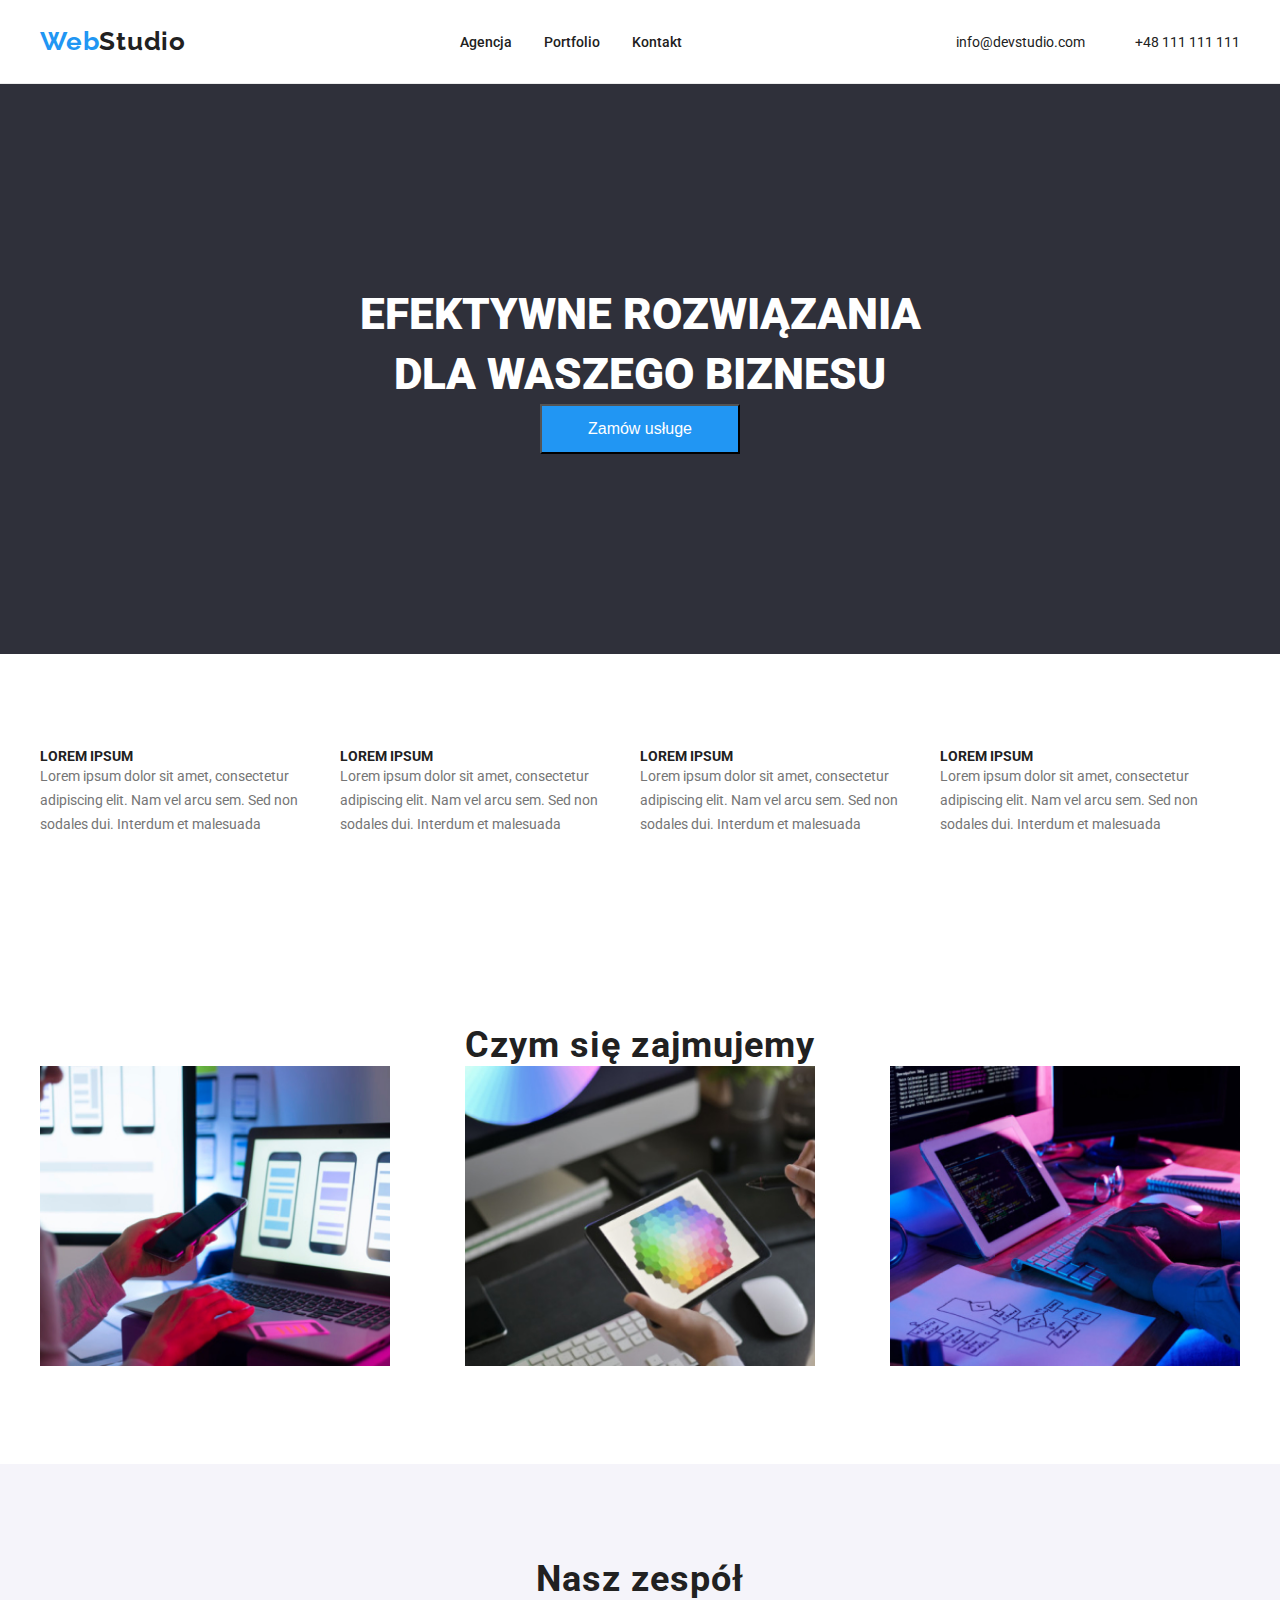
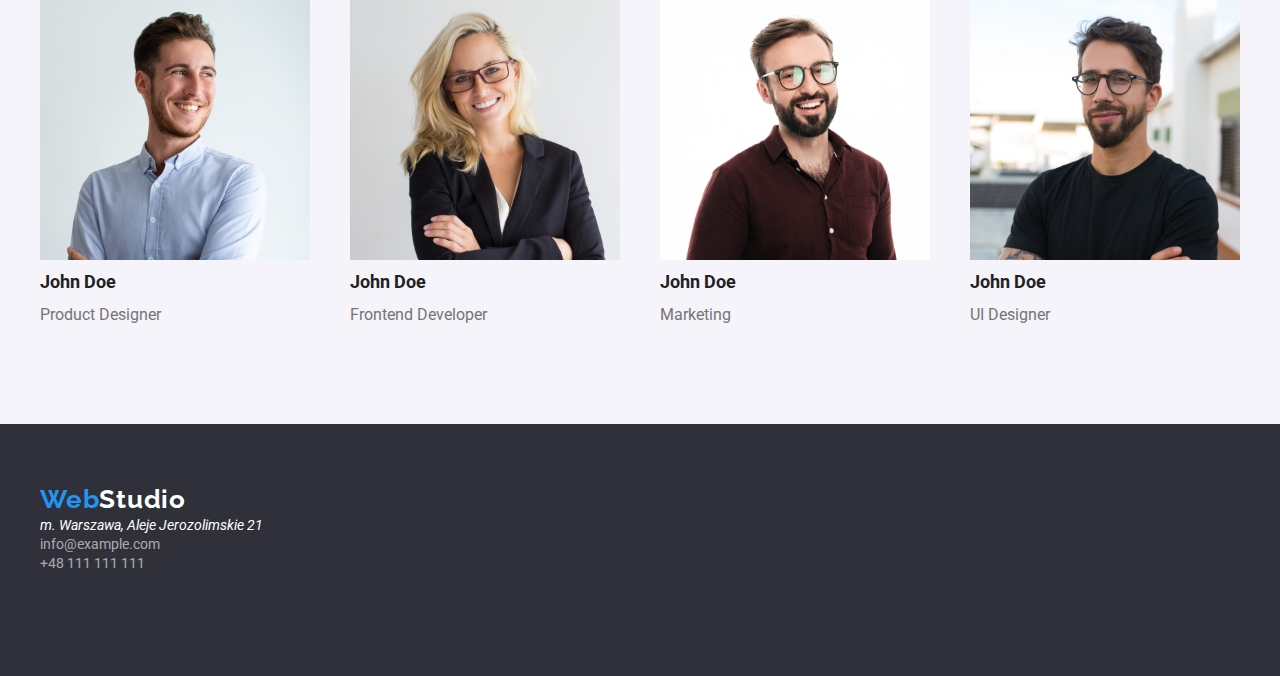
<file: index.html>
<!DOCTYPE html>
<html lang="en">
  <head>
    <link
      rel="stylesheet"
      href="https://cdnjs.cloudflare.com/ajax/libs/modern-normalize/1.1.0/modern-normalize.min.css"
      integrity="sha512-wpPYUAdjBVSE4KJnH1VR1HeZfpl1ub8YT/NKx4PuQ5NmX2tKuGu6U/JRp5y+Y8XG2tV+wKQpNHVUX03MfMFn9Q=="
      crossorigin="anonymous"
      referrerpolicy="no-referrer"
    />
    <link rel="stylesheet" href="./css/styles.css" />
    <meta charset="UTF-8" />
    <meta http-equiv="X-UA-Compatible" content="IE=edge" />
    <meta name="viewport" content="width=device-width, initial-scale=1.0" />
    <link rel="preconnect" href="https://fonts.googleapis.com" />
    <link rel="preconnect" href="https://fonts.gstatic.com" crossorigin />
    <link
      href="https://fonts.googleapis.com/css2?family=Montserrat:wght@400;700&family=Raleway:wght@700&family=Roboto:wght@400;500;700&display=swap"
      rel="stylesheet"
    />

    <title>Web Studio</title>
  </head>
  <body>
    <header class="page-header">
      <div class="container-class">
        <div class="logo-position">
          <a class="logo" href="#"><span class="blue-font">Web</span>Studio</a>
        </div>
        <div class="menu-position">
          <nav>
            <ul class="menu1">
              <li class="item">
                <a class="another-none" href="./index.html">Agencja</a>
              </li>
              <li class="item">
                <a class="another-none" href="./portfolio.html">Portfolio</a>
              </li>
              <li class="item"><a class="another-none" href="#">Kontakt</a></li>
            </ul>
          </nav>
        </div>
        <div class="header-adress">
          <a href="mailto:info@devstudio.com">info@devstudio.com</a>
          <a href="tel:48111111111">+48 111 111 111</a>
        </div>
      </div>
    </header>

    <main>
      <!--HERO-->

      <section class="img">
        <div class="container">
          <h1>EFEKTYWNE ROZWIĄZANIA <br />DLA WASZEGO BIZNESU</h1>
          <button class="button-place" type="button">Zamów usługe</button>
        </div>
      </section>

      <section class="section">
        <div class="container">
          <ul class="about-us">
            <li>
              <h4>LOREM IPSUM</h4>
              <p>
                Lorem ipsum dolor sit amet, consectetur adipiscing elit. Nam vel
                arcu sem. Sed non sodales dui. Interdum et malesuada
              </p>
            </li>
            <li>
              <h4>LOREM IPSUM</h4>
              <p>
                Lorem ipsum dolor sit amet, consectetur adipiscing elit. Nam vel
                arcu sem. Sed non sodales dui. Interdum et malesuada
              </p>
            </li>
            <li>
              <h4>LOREM IPSUM</h4>
              <p>
                Lorem ipsum dolor sit amet, consectetur adipiscing elit. Nam vel
                arcu sem. Sed non sodales dui. Interdum et malesuada
              </p>
            </li>
            <li>
              <h4>LOREM IPSUM</h4>
              <p>
                Lorem ipsum dolor sit amet, consectetur adipiscing elit. Nam vel
                arcu sem. Sed non sodales dui. Interdum et malesuada
              </p>
            </li>
          </ul>
        </div>
      </section>
      <!--Czym się zajmujemy-->
      <section class="section">
        <div class="container">
          <h2>Czym się zajmujemy</h2>
          <ul class="portfolio card-index">
            <li class="item">
              <img
                src="images/index-picture/img.jpg"
                alt="computer"
                width="350"
                height="300"
              />
            </li>
            <li class="item">
              <img
                src="images/index-picture/img3.jpg"
                alt="mobile"
                width="350"
                height="300"
              />
            </li>
            <li class="item">
              <img
                src="images/index-picture/img1.jpg"
                alt="tablet"
                width="350"
                height="300"
              />
            </li>
          </ul>
        </div>
      </section>

      <!--Nasz zespół-->

      <section class="section ower-team">
        <div class="container">
          <h2>Nasz zespół</h2>
          <ul class="card-index">
            <li>
              <img
                src="images/index-picture/Franek.jpg"
                alt="John_Doe3"
                width="270"
                height="260"
              />
              <h3>John Doe</h3>
              <p>Product Designer</p>
            </li>
            <li>
              <img
                src="images/index-picture/Iwona.jpg"
                alt="John_Doe2"
                width="270"
                height="260"
              />
              <h3>John Doe</h3>
              <p>Frontend Developer</p>
            </li>
            <li>
              <img
                src="images/index-picture/Janek.jpg"
                alt="John_Doe3"
                width="270"
                height="260"
              />
              <h3>John Doe</h3>
              <p>Marketing</p>
            </li>
            <li>
              <img
                src="images/index-picture/Stefan.jpg"
                alt="John_Doe4"
                width="270"
                height="260"
              />
              <h3>John Doe</h3>
              <p>UI Designer</p>
            </li>
          </ul>
        </div>
      </section>
    </main>

    <footer>
      <div class="container">
        <a class=" logo logo-color" href="#"
          ><span class="blue-font">Web</span>Studio</a
        >
        <div >
          <address>
            <ul class="footer-adress">
              <li>
                <a class="none" href="https://goo.gl/maps/x3iuPh3qe1rizQfR7" target="_blank"
                  >m. Warszawa, Aleje Jerozolimskie 21</a
                >
              </li>
            </ul>
          </address>
        </div>

        <div class="footer-color">
          <ul class="footer-adress">
            <li><a href="mailto:info@example.com">info@example.com</a></li>
            <li><a href="tel:48111111111">+48 111 111 111</a></li>
          </ul>
        </div>
      </div>
    </footer>
  </body>
</html>
</file>
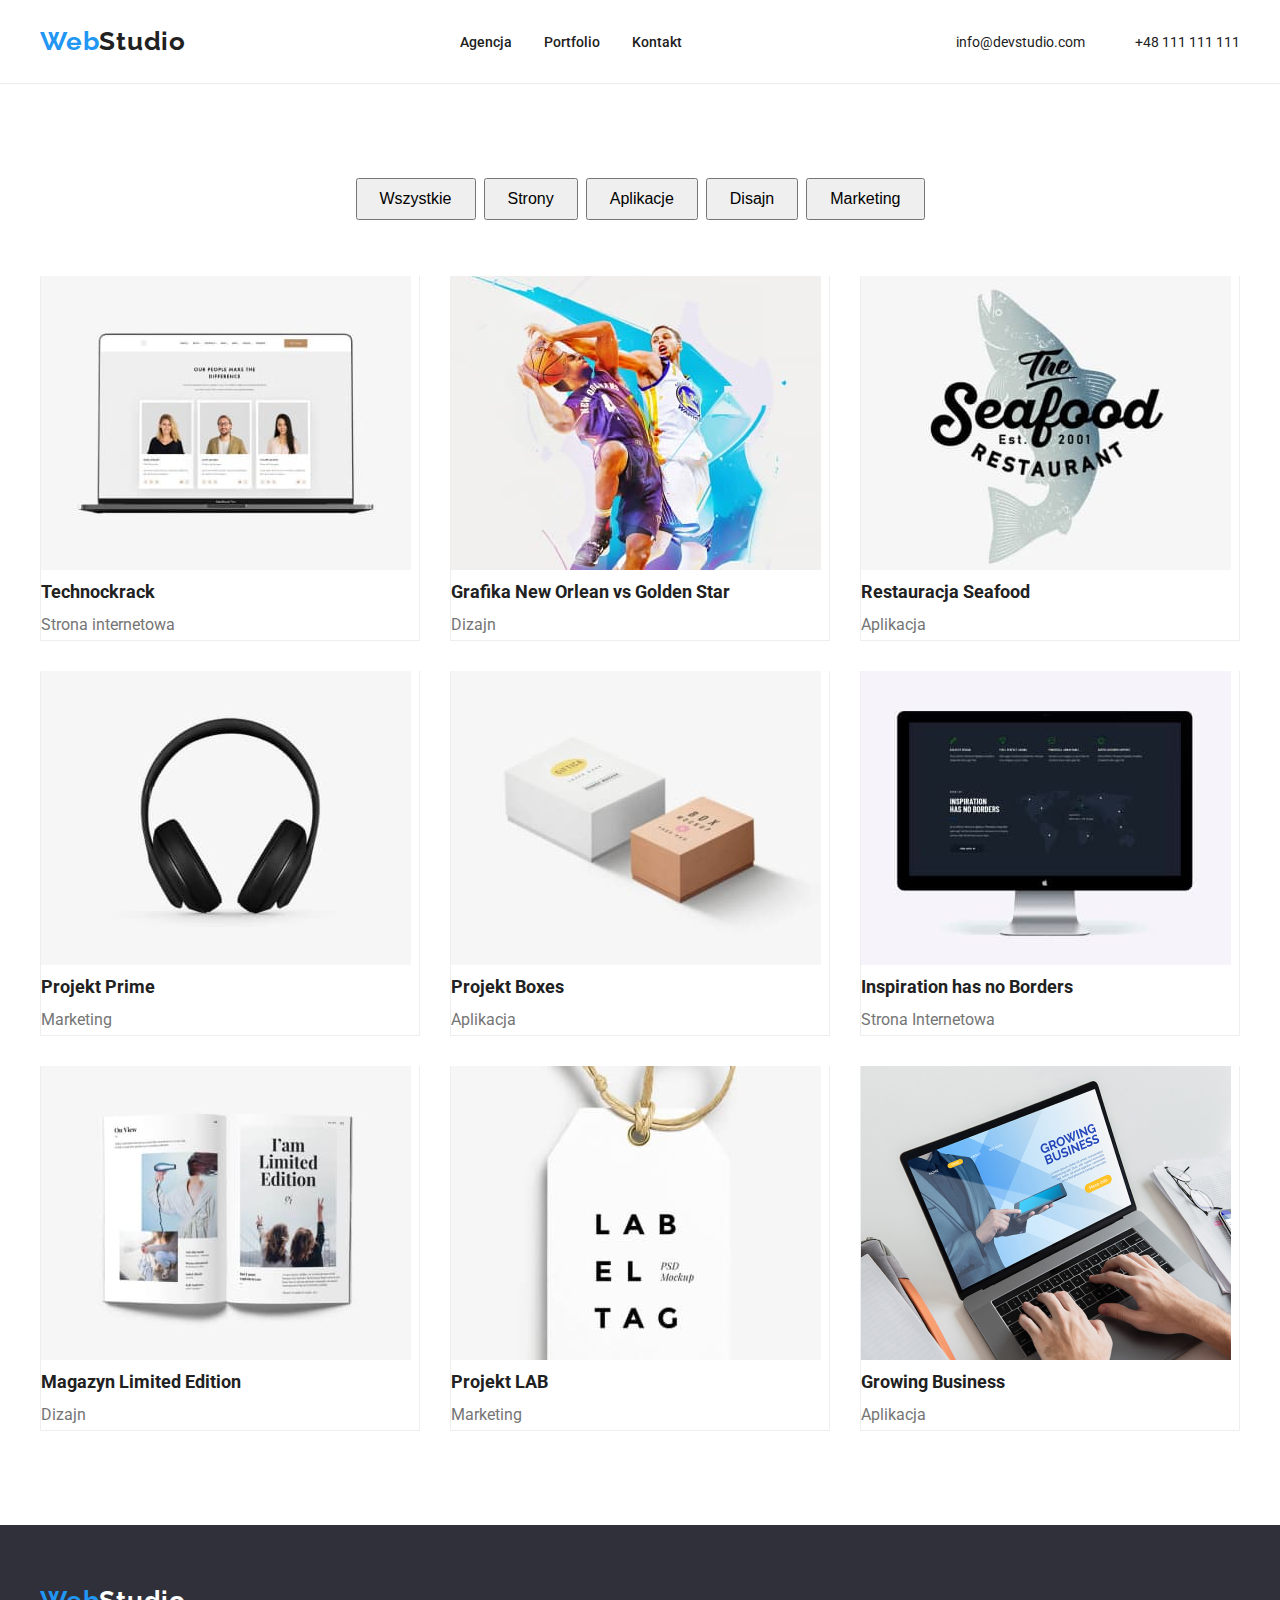
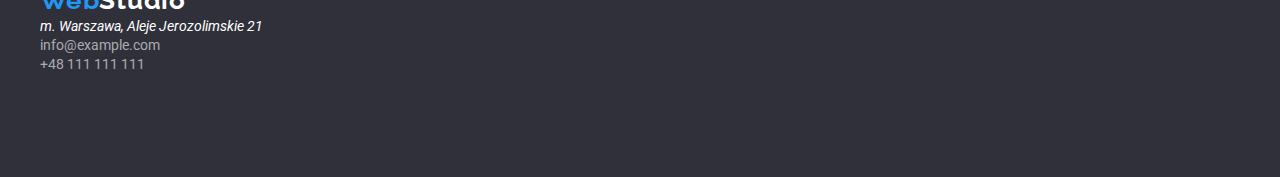
<file: portfolio.html>
<!DOCTYPE html>
<html lang="en">
  <head>
    <link rel="stylesheet" href="./css/styles.css" />
    <meta charset="UTF-8" />
    <meta http-equiv="X-UA-Compatible" content="IE=edge" />
    <meta name="viewport" content="width=device-width, initial-scale=1.0" />
    <link rel="preconnect" href="https://fonts.googleapis.com" />
    <link rel="preconnect" href="https://fonts.gstatic.com" crossorigin />
    <link
      href="https://fonts.googleapis.com/css2?family=Montserrat:wght@400;700&family=Raleway:wght@700&family=Roboto:wght@400;500;700&display=swap"
      rel="stylesheet"
    />
    <title>Web Studio</title>
  </head>
  <body>
    <header class="page-header">
      <div class="container-class">
      <div class="logo-position">
        <a class="none logo" href="#"
          ><span class="blue-font">Web</span>Studio</a
        >
      </div>
      <div class="menu-position">
        <nav>
          <ul class="menu1">
            <li class="item">
              <a class="another-none" href="./index.html">Agencja</a>
            </li>
            <li class="item">
              <a class="another-none" href="#">Portfolio</a>
            </li>
            <li class="item"><a class="another-none" href="#">Kontakt</a></li>
          </ul>
        </nav>
      </div>
      <div class="header-adress">
        <a href="mailto:info@devstudio.com">info@devstudio.com</a>
        <a href="tel:48111111111">+48 111 111 111</a>
      </div>
    </div>
    </header>

    <main>
      <!--portfolio-->
      <section class="section">
        <div class="container">
          <ul class="buttons menu">
            <li class="item">
              <button class="button" type="button">Wszystkie</button>
            </li>
            <li class="item">
              <button class="button" type="button">Strony</button>
            </li>
            <li class="item">
              <button class="button" type="button">Aplikacje</button>
            </li>
            <li class="item">
              <button class="button" type="button">Disajn</button>
            </li>
            <li class="item">
              <button class="button" type="button">Marketing</button>
            </li>
          </ul>

          <ul class="portfolio card-set">
            <li class="card">
              <img
                src="images/Portfolio/ekran.jpg"
                alt="ekran monitora"
                width="370"
                height="294"
              />

              <h3>Technockrack</h3>
              <p>Strona internetowa</p>
            </li>
            <li class="card">
              <img
                src="images/Portfolio/koszykarze.jpg"
                alt="koszykarze z piłką"
                width="370"
                height="294"
              />
              <h3>Grafika New Orlean vs Golden Star</h3>
              <p>Dizajn</p>
            </li>
            <li class="card">
              <img
                src="images/Portfolio/logo.jpg"
                alt="logo restauracji"
                width="370"
                height="294"
              />
              <h3>Restauracja Seafood</h3>
              <p>Aplikacja</p>
            </li>
            <li class="card">
              <img
                src="images/Portfolio/słuchawki.jpg"
                alt="słuchawki"
                width="370"
                height="294"
              />
              <h3>Projekt Prime</h3>
              <p>Marketing</p>
            </li>

            <li class="card">
              <img
                src="images/Portfolio/boxes.jpg"
                alt="pudełka"
                width="370"
                height="294"
              />
              <h3>Projekt Boxes</h3>
              <p>Aplikacja</p>
            </li>
            <li class="card">
              <img
                src="images/Portfolio/window.jpg"
                alt="ekran"
                width="370"
                height="294"
              />
              <h3>Inspiration has no Borders</h3>
              <p>Strona Internetowa</p>
            </li>
            <li class="card">
              <img
                src="images/Portfolio/book.jpg"
                alt="książka"
                width="370"
                height="294"
              />
              <h3>Magazyn Limited Edition</h3>
              <p>Dizajn</p>
            </li>
            <li class="card">
              <img
                src="images/Portfolio/zawieszka.jpg"
                alt="zawieszka"
                width="370"
                height="294"
              />
              <h3>Projekt LAB</h3>
              <p>Marketing</p>
            </li>
            <li class="card">
              <img
                src="images/Portfolio/laptop.jpg"
                alt="laptop"
                width="370"
                height="294"
              />
              <h3>Growing Business</h3>
              <p>Aplikacja</p>
            </li>
          </ul>
        </div>
      </section>
    </main>

    <footer>
      <div class="container" >
        <a class=" logo logo-color" href="#"
            ><span class="blue-font">Web</span>Studio</a
          >
        <address>
          <ul class="footer-adress">
            <li>
              <a href="https://goo.gl/maps/x3iuPh3qe1rizQfR7" target="_blank"
                >m. Warszawa, Aleje Jerozolimskie 21</a
              >
            </li>
          </ul>
        </address>
       <div class="footer-color">
        <ul class="footer-adress">
          <li><a  href="mailto:info@example.com">info@example.com</a></li>
          <li><a  href="tel:48111111111">+48 111 111 111</a></li>
        </ul></div> 
      </div>
    </footer>
  </body>
</html>
</file>
<file: css/styles.css>
body {
  font-family: "Roboto", sans-serif;
  color: #212121;
}

h1 {
  font-weight: 900;
  font-size: 44px;
  line-height: 60px;
  color: #ffffff;
  text-align: center;
}
h2 {
  font-size: 36px;
  font-weight: 700;
  line-height: 42px;
  letter-spacing: 0.03em;
  text-align: center;
  height: 42px;
}
h3 {
  font: 700;
  font-size: 18px;
  line-height: 36px;
}
h4 {
  font-size: 14px;
  font-weight: 700;
  line-height: 16px;
  text-align: left;
}
p {
  font-weight: 400;
  size: 16px;
  line-height: 30px;
  color: #757575;
}

.another-none {
  font-size: 14px;
  font-weight: 500;
  line-height: 100%;
}
.buttons :hover,
.button:focus {
  background-color: #2196f3;
  color: #ffffff;
}
.another-none:hover,
.another-none:focus {
  color: #2196f3;
}
.href :hover,
.href:focus {
  color: #2196f3;
}
a {
  text-decoration: none;
  color: #212121;
  font-size: 14px;
  
}
link {
  text-decoration: none;
  color: aliceblue;
  
}
a:hover,
a:focus {
  color: #2196f3;
}
button {
  line-height: 139%;
  cursor: pointer;
  text-align: center;
  font-weight: 500;
  font-size: 16px;
  padding: 6px 0;
  line-height: 26px;
  padding-left: 22px;
  padding-right: 22px;
}
.button-place {
  display: block;
  cursor: pointer;
  width: 200px;
  height: 50px;
  background: #2196f3;
margin: 0 auto;
padding:  auto;
text-align: center;

color:rgba(255, 255, 255, 1);

}
.href {
  line-height: 146%;
}

* {
  box-sizing: border-box;
  margin: 0;
  padding: 0;
}
.container {
  max-width: 1200px;
  margin: 0 auto;
  padding: 0 auto;
}
.container-class {
  max-width: 1200px;
  width: 100%;
  margin: 0 auto;
  display: flex;
  align-items: center;
  justify-content: space-between;
}

.section {
  padding: 94px 0;
}
header {
  display: flex;
  flex-direction: row;
}
.logo {
  font-family: Raleway;
  font-size: 26px;
  font-weight: 700;
  line-height: 31px;
  letter-spacing: 0.03em;
}
.logo-position {
  padding-top: 24px;
  padding-bottom: 25px;
}
.menu-position {
  padding: 32px;
}
.header-adress {
  padding: 32px 0;
  display: flex;
}
.header-adress > a:last-child {
  margin-left: 50px;
}
.page-header {
  border-bottom: 1px solid #ececec;
}
.menu1 {
  list-style: none;
  display: flex;
}
.menu1 > .item:not(:last-child) {
  margin-right: 32px;
}
.menu {
  display: flex;
  list-style: none;
  justify-content: center;
  padding-bottom: 56px;
}

.menu > .item:not(:last-child) {
  margin-right: 8px;
}
.about-us {
  display: flex;
  list-style-type: none;
}
.about-us p {
  font-size: 14px;
  font-weight: 400;
  line-height: 24px;
  text-align: left;
  color: #757575;
}

.card-set {
  list-style: none;
  display: flex;
  flex-wrap: wrap;
  gap: 30px;
  height: 100%;
}
.card-index {
  justify-content: space-between;
  list-style-type: none;
  display: flex;
  height: 100%;
}
.card-index > .item:not(:last-child) {
  margin-right: 30px;
}
.ower-team {
  background-color: #f5f4fa;
  
}

.card {
  flex-basis: calc((100% - 2 * 30px) / 3);
  border-bottom: 1px solid #eeeeee;
  border-left: 1px solid #eeeeee;
  border-right: 1px solid #eeeeee;
}

footer {
  background-color: #2f303a;
  padding: 60px 0;
  height: 252px;
 
}

.blue-font {
  color: #2196f3;
}
.footer-adress {
  text-decoration: none;
  margin: 0 auto;
  color: #ffffff;
  list-style-type:none;
  
}
.footer-adress a {
  color: #ffffff;
  
}
.adress {
  font-size: 14px;
  font-weight: 400;
  line-height: 24px;
  text-decoration: none;
}

.footer-color li {
  display: block;
 
}
.footer-adress :hover{
  color: #2196f3;
}
.logo-color {
  color: #ffffff;
}
.footer-color a {
  color: rgba(255, 255, 255, 0.6);
}

.img {
  background-color: #2f303a;
  padding: 200px 0;
}
</file>
